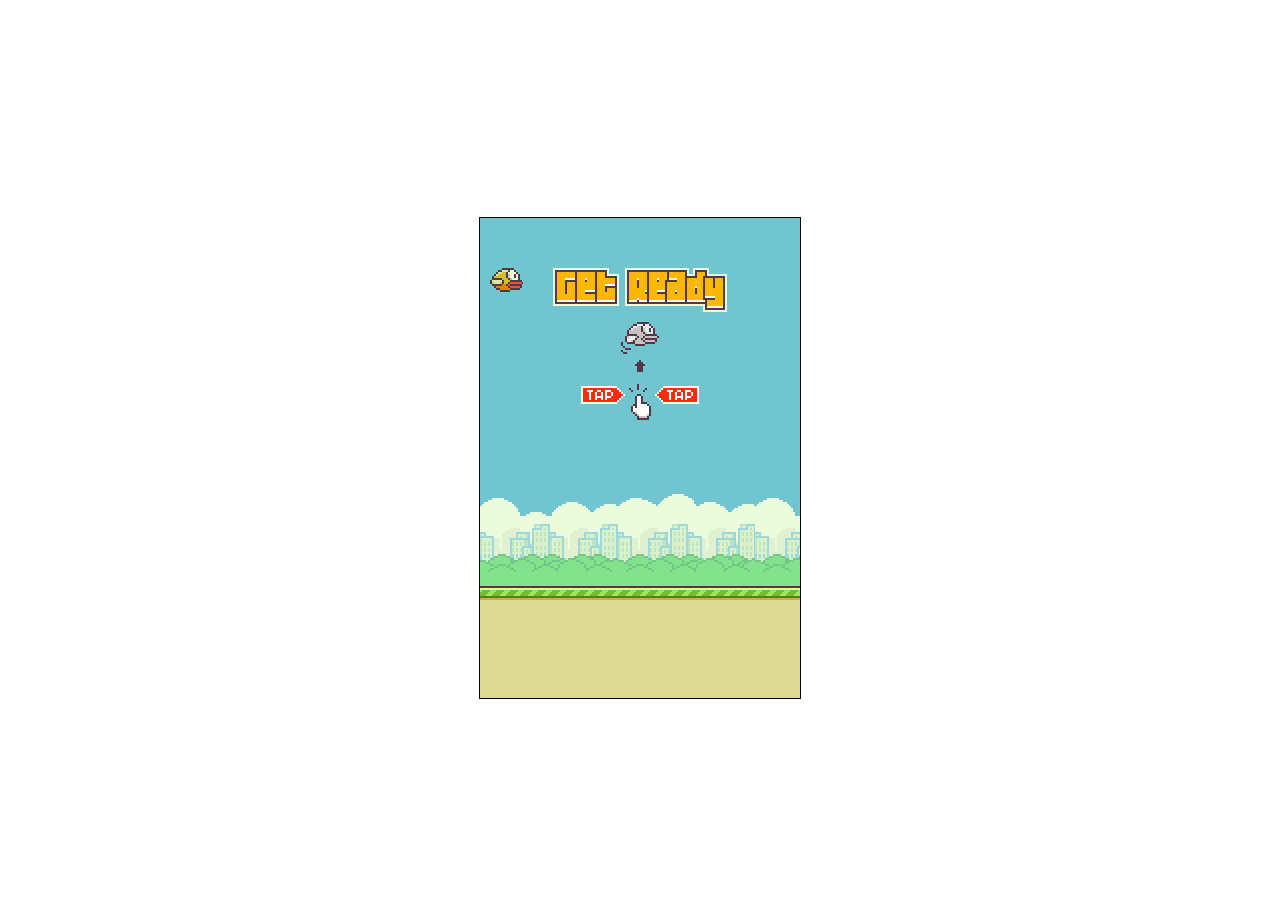
<file: FlapBird/index.html>
<!DOCTYPE html>
<html lang="en">
<head>
    <meta charset="UTF-8">
    <meta name="viewport" content="width=device-width, initial-scale=1.0">
    <title>Flappy Bird </title>
    <link rel="preconnect" href="https://fonts.googleapis.com">
    <link rel="preconnect" href="https://fonts.gstatic.com" crossorigin>
    <link href="https://fonts.googleapis.com/css2?family=Rowdies:wght@300&display=swap" rel="stylesheet">
</head>
<body>
    <canvas id="game-canvas" width="320" height="480"></canvas>
    <style>
        body {
          min-height: 100vh;
          display: flex;
          justify-content: center;
          align-items: center;
        }
        canvas {
          border: 1px solid #000;
          display: block;
          margin: 0 auto;
        }
    </style>

    <script src="./jogo.js"></script>
</body>
</html>
</file>
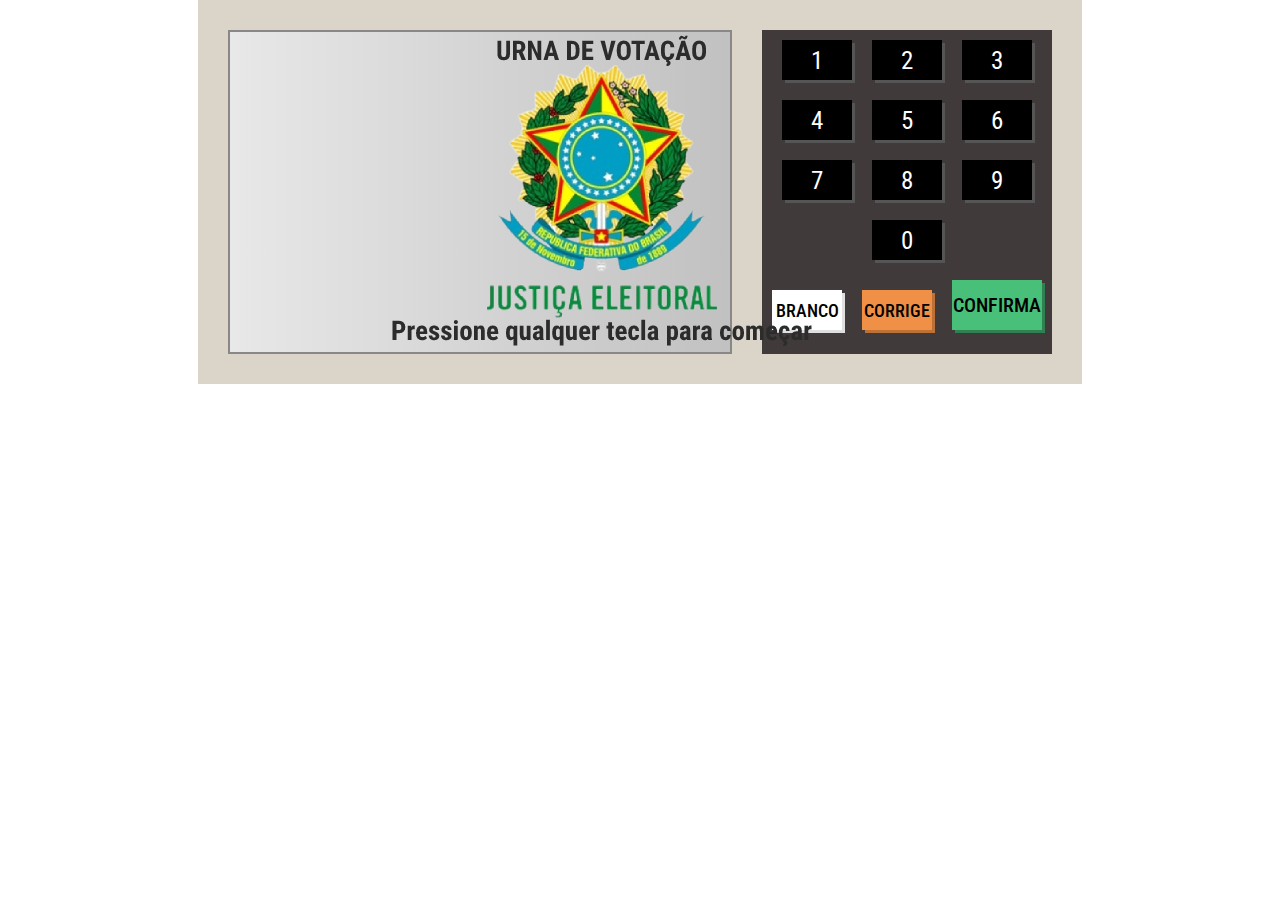
<file: urnaEletronica/index.html>
<!DOCTYPE html>

<html lang="pt-br">
<head>
    <meta charset="UTF-8">     
    <meta name="viewport" content="width=device-width, initial-scale=1.0">
    <title>Urna Eletrônica</title>
    <link rel="stylesheet" href="style.css"/>
    <link rel="preconnect" href="https://fonts.googleapis.com">
    <link rel="preconnect" href="https://fonts.gstatic.com" crossorigin>
    <link href="https://fonts.googleapis.com/css2?family=Roboto+Condensed&display=swap" rel="stylesheet">
</head>
<body>
    <img src="./justicaeleitoral.png" id="telaInicial" alt= "Justiça Eleitoral">
    <button id="btn-telaInicial" alt="Aperte qualquer botão para iniciar" onclick="iniciarVotacao()"></button>
    <div class="urna">
        <div class="tela">
            <div class="tela-1">
                <div class="tela-1-esq">
                    <div class="tela-1-esq-seuVoto">
                        <p>SEU VOTO PARA:</p>
                    </div>
                    <div class="tela-1-esq-titulo">
                        <p id="vereador">VEREADOR</p>
                    </div>
                    <div class="tela-1-esq-num">
                        <div class="numero pisca"></div>
                        <div class="numero"></div>
                    </div>
                    <div class="tela-1-esq-desc"></div>
                </div>
                
                <div class="tela-1-dir">
                    <div class="div-1-dir-image">
                        
                    </div>
                    <div class="div-1-dir-image small">
                        
                    </div>
                </div>
            </div>
            <div class="tela-2">
                Aperte a tecla:<br/>
                CONFIRMA para CONFIRMAR seu voto<br/>
                CORRIGE para REINICIAR este voto<br/>

            </div>
        </div>
        <div class="teclado">
            <div class="teclado-linha">
                <button class="btn-urna" onclick="clicou('1')">1</button>
                <button class="btn-urna" onclick="clicou('2')">2</button>
                <button class="btn-urna" onclick="clicou('3')">3</button>
            </div>
            <div class="teclado-linha">
                <button class="btn-urna" onclick="clicou('4')">4</button>
                <button class="btn-urna" onclick="clicou('5')">5</button>
                <button class="btn-urna" onclick="clicou('6')">6</button>
            </div>
            <div class="teclado-linha">
                <button class="btn-urna" onclick="clicou('7')">7</button>
                <button class="btn-urna" onclick="clicou('8')">8</button>
                <button class="btn-urna" onclick="clicou('9')">9</button>
            </div>
            <div class="teclado-linha">
                    <button class="btn-urna" onclick="clicou('0')">0</button>
            </div>
            <div class="teclado-linha">
                <button class="btn-urna btn-branco" onclick="branco()">BRANCO</button>
                <button class="btn-urna btn-corrige" onclick="corrige()">CORRIGE</button>
                <button class="btn-urna btn-confirma" onclick="confirma()">CONFIRMA</button>
            </div>
            
        </div>
    </div>
    <button class="custom-btn btn-3" id='btn' onclick="window.location.reload()"><span>Reiniciar</span></button>
    <script src="etapas.js"></script>
    <script src="script.js"></script>
</body>
</html>
</file>
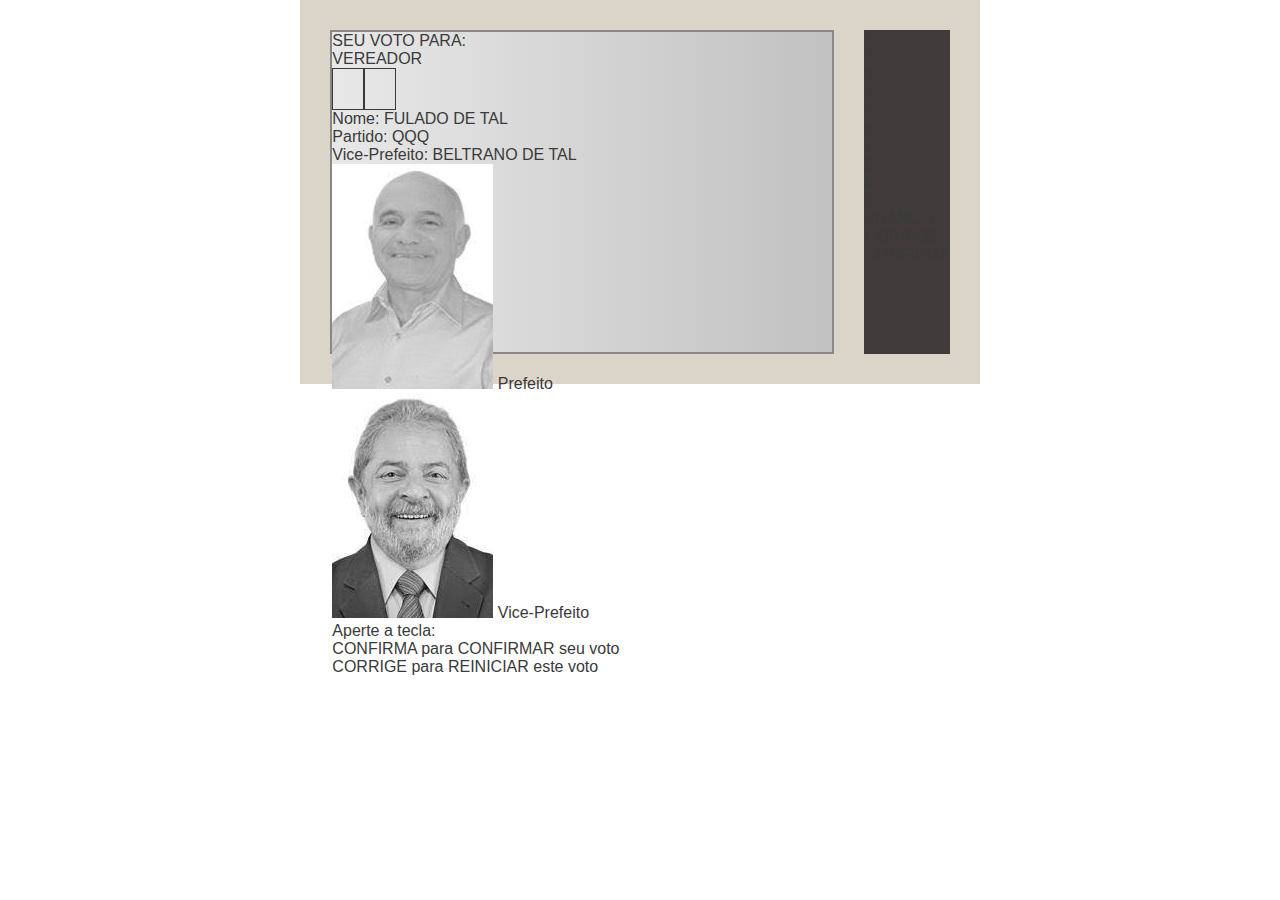
<file: urnaEletronica/index copy.html>
<!DOCTYPE html>

<html lang="pt-br">
<head>
    <meta charset="UTF-8">     
    <meta name="viewport" content="width=device-width, initial-scale=1.0">
    <title>Urna Eletrônica</title>
    <link rel="stylesheet" href="style.css" />
</head>
<body>
    <div class="urna">
        <div class="tela">
            <div class="div-1">
                <div class="div-1-left">
                    <div class="div-1-left-1">
                        <span>SEU VOTO PARA:</span>
                    </div>
                    <div class="div-1-left-2">
                        <span id="vereador">VEREADOR</span>
                    </div>
                    <div class="div-1-left-3">
                        <div class="numero pisca"></div>
                        <div class="numero"></div>
                    </div>
                    <div class="div-1-left-4">
                        Nome: FULADO DE TAL<br/>
                        Partido: QQQ<br/>
                        Vice-Prefeito: BELTRANO DE TAL<br/>
                    </div>
                </div>
                
                <div class="div-1-right">
                    <div class="div-1-right-image">
                        <img src="img/alemar.jpg" alt="José Alemar">
                        Prefeito
                    </div>
                    <div class="div-1-right-image small">
                        <img src="img/lula.jpg" alt="Luis Inácio">
                        Vice-Prefeito
                    </div>
                </div>
            </div>
            <div class="div-2">
                Aperte a tecla:<br/>
                CONFIRMA para CONFIRMAR seu voto<br/>
                CORRIGE para REINICIAR este voto<br/>

            </div>
        </div>
        <div class="teclado">
            <div class="teclado--linha">
                <div class="teclado--botao" onclick="clicou('1')">1</div>
                <div class="teclado--botao" onclick="clicou('2')">2</div>
                <div class="teclado--botao" onclick="clicou('3')">3</div>
            </div>
            <div class="teclado--linha">
                <div class="teclado--botao" onclick="clicou('4')">4</div>
                <div class="teclado--botao" onclick="clicou('5')">5</div>
                <div class="teclado--botao" onclick="clicou('6')">6</div>
            </div>
            <div class="teclado--linha">
                <div class="teclado--botao" onclick="clicou('7')">7</div>
                <div class="teclado--botao" onclick="clicou('8')">8</div>
                <div class="teclado--botao" onclick="clicou('9')">9</div>
            </div>
            <div class="teclado--linha">
                    <div class="teclado--botao" onclick="clicou('0')">0</div>
            </div>
            <div class="teclado--linha">
                <div class="teclado--botao botao--branco" onclick="branco()">BRANCO</div>
                <div class="teclado--botao botao--corrige" onclick="corrige()">CORRIGE</div>
                <div class="teclado--botao botao--confirma" onclick="confirma()">CONFIRMA</div>
            </div>
            
        </div>
    </div>
    <button class="custom-btn btn-3" id='btn' onclick="window.location.reload()"><span>Reiniciar</span></button>
    <script src="etapas.js"></script>
    <script src="script.js"></script>
</body>
</html>
</file>
<file: urnaEletronica/style.css>
@keyframes pisca {
    0% { opacity: 0.2;}
    50% { opacity: 1;}
    100% { opacity: 0.2;}
}

@keyframes apagar {
  0% { opacity: 1;}
  50% { opacity: 0.5;}
  100% { opacity: 0;}
}

div{
  opacity: 1;
  transition: opacity .5s linear;
}

div.hide{
  opacity: 0;
  pointer-events: none;
}

#telaInicial{
  position: absolute;
  left: 350px;
}

#btn-telaInicial{
  background-color: tomato;
  width: 290px;
  height: 324px;
  position: absolute;
  left: 865px;
  opacity: 0%;
  cursor: pointer;
  
}

body {
    margin:0;
    display:flex;
    justify-content: center;
    align-items: center;
    font-family: Arial, Helvetica, sans-serif;
    color: rgb(58, 58, 58);
}

.urna{
    background-color: #dbd5c9;
    padding: 30px;
    display:flex; 

}

.tela{
    width:500px;
    height:320px;
    background: linear-gradient(to right, #e8e8e8, #c1c1c1);
    border: 2px solid #888;
    display: flex;
    flex-direction: column;

}

.teclado{
    background-color: #403a3a;
    margin-left: 30px;
}

 .teclado-linha{
    display:flex;
    justify-content: center;
    align-items: flex-end;
}

.btn-urna{
    border-style: none;
    width: 70px;
    height: 40px;
    background-color: #000;
    color:#FFF;
    font-size: 25px;
    display: flex;
    justify-content: center;
    align-items: center;
    margin: 10px;
    cursor: pointer;
    box-shadow: 3px 3px 0px #555;
    font-family: 'Roboto Condensed', sans-serif;
}

.btn-branco{
    background-color: #FFF;
    color: #000;
    font-size: 18px;
    font-stretch: 50%;
    font-weight: 500;
    box-shadow: 3px 3px 0px rgb(223, 223, 223);
}
.btn-corrige{
    background-color: #F09046;
    color: #000;
    font-size: 18px;
    font-stretch: 50%;
    font-weight: 500;
    box-shadow: 3px 3px 0px #bd7136;
    

}
.btn-confirma{
    background-color: #48c079;
    color: #000;
    font-size: 20px;
    width: 90px;
    height: 50px;
    font-stretch: 30%;
    font-weight: 500;
    box-shadow: 3px 3px 0px #2f8151;
}

.tela-1{
    flex: 1;
    display: flex;
}
.tela-1-esq{
    flex: 1;
    display:flex;
    flex-direction: column;
    padding-left: 20px;
}
.tela-1-esq-seuVoto{
    height: 50px;
    display: flex;
    align-items: center;
}

.tela-1-esq-titulo{
    height: 50px;
    display: flex;
    align-items: center;
    justify-content: center;
    font-size: 25px;
}
.tela-1-esq-numeros{
    height: 50px;
    
}
.numero{
    display: table-cell;
    width: 30px;
    height: 40px;
    border: 1px solid rgb(58, 58, 58);
    text-align: center;
    line-height: 40px;
    font-size: 25px;
}

.aparecer{
  animation: aparecer;
  animation-duration: 3s;
  animation-iteration-count: 1;
  position: absolute;
  left: 360px;
}
.pisca{
    
    animation: pisca;
    animation-duration: 1s;
    animation-iteration-count: infinite;
}

.tela-1-esq-desc{
    flex:1;
    line-height: 30px;
}


.tela-1-dir{
    width: 90px;
    display: flex;
    flex-direction: column;
    align-items: flex-end;
}

.tela-1-dir-image{
    border: 1px solid rgb(39, 39, 39);
    background-color: #FFF;
    text-align: center;
    font-size: 14px;
}
.tela-1-dir-image img{
    width: 100%;
}

.tela-1-dir-image.small{
    width: 70%;
    font-size: 65%;
}

.tela-2{
    height: 50px;
    font-size:14px;
    border-top: 2px solid #000;
    padding-left: 10px;
}

.aviso-grande{
    font-size: 60px;
    font-weight: bold;
    text-align: center;
    padding-top: 20px;
    padding-left: 30px;
}

.aviso-gigante{
    font-size: 90px;
    font-weight: bold;
    text-align: center;
    flex: 1;
    display: flex;
    justify-content: center;
    align-items: center;
}

.aviso-grande-branco{
    font-size: 50px;
    font-weight: bold;
    padding-left: 10px;
    padding-top: 10px;
    flex: 1;
    display: flex;
    text-align: center;
    justify-content: center;
    font-stretch: 30%;
}

.aviso-grande-brancoERRO{
    font-size: 20px;
    font-weight: bold;
    padding-left: 10px;
    padding-top:10px;
}

.aviso-grande-confirmaERRO{
  font-size: 20px;
  font-weight: bold;
  padding-left: 10px;
  padding-top:10px;
}

button {
    margin: 20px;
    }
.custom-btn {
    width: 130px;
    height: 40px;
    color: #fff;
    border-radius: 5px;
    padding: 10px 25px;
    font-family: 'Lato', sans-serif;
    font-weight: bold;
    background: transparent;
    cursor: pointer;
    transition: all 0.3s ease;
    position: absolute;
    right:    center;
    top:   380px;
    display: inline-block;
    box-shadow:inset 2px 2px 2px 0px rgba(255,255,255,.5),
    7px 7px 20px 0px rgba(0,0,0,.1),
    4px 4px 5px 0px rgba(0,0,0,.1);
    outline: none;
  }
  .btn-3 {
    background: rgb(0,172,238);
  background: linear-gradient(0deg, rgba(0,172,238,1) 0%, rgba(2,126,251,1) 100%);
    width: 130px;
    height: 40px;
    line-height: 42px;
    padding: 0;
    border: none;
    
  }
  .btn-3 span {
    position: relative;
    display: block;
    width: 100%;
    height: 100%;
  }
  .btn-3:before,
  .btn-3:after {
    position: absolute;
    content: "";
    right: 0;
    top: 0;
     background: rgba(2,126,251,1);
    transition: all 0.3s ease;
  }
  .btn-3:before {
    height: 0%;
    width: 2px;
  }
  .btn-3:after {
    width: 0%;
    height: 2px;
  }
  .btn-3:hover{
     background: transparent;
    box-shadow: none;
  }
  .btn-3:hover:before {
    height: 100%;
  }
  .btn-3:hover:after {
    width: 100%;
  }
  .btn-3 span:hover{
     color: rgba(2,126,251,1);
  }
  .btn-3 span:before,
  .btn-3 span:after {
    position: absolute;
    content: "";
    left: 0;
    bottom: 0;
     background: rgba(2,126,251,1);
    transition: all 0.3s ease;
  }
  .btn-3 span:before {
    width: 2px;
    height: 0%;
  }
  .btn-3 span:after {
    width: 0%;
    height: 2px;
  }
  .btn-3 span:hover:before {
    height: 100%;
  }
  .btn-3 span:hover:after {
    width: 100%;
  }
</file>
